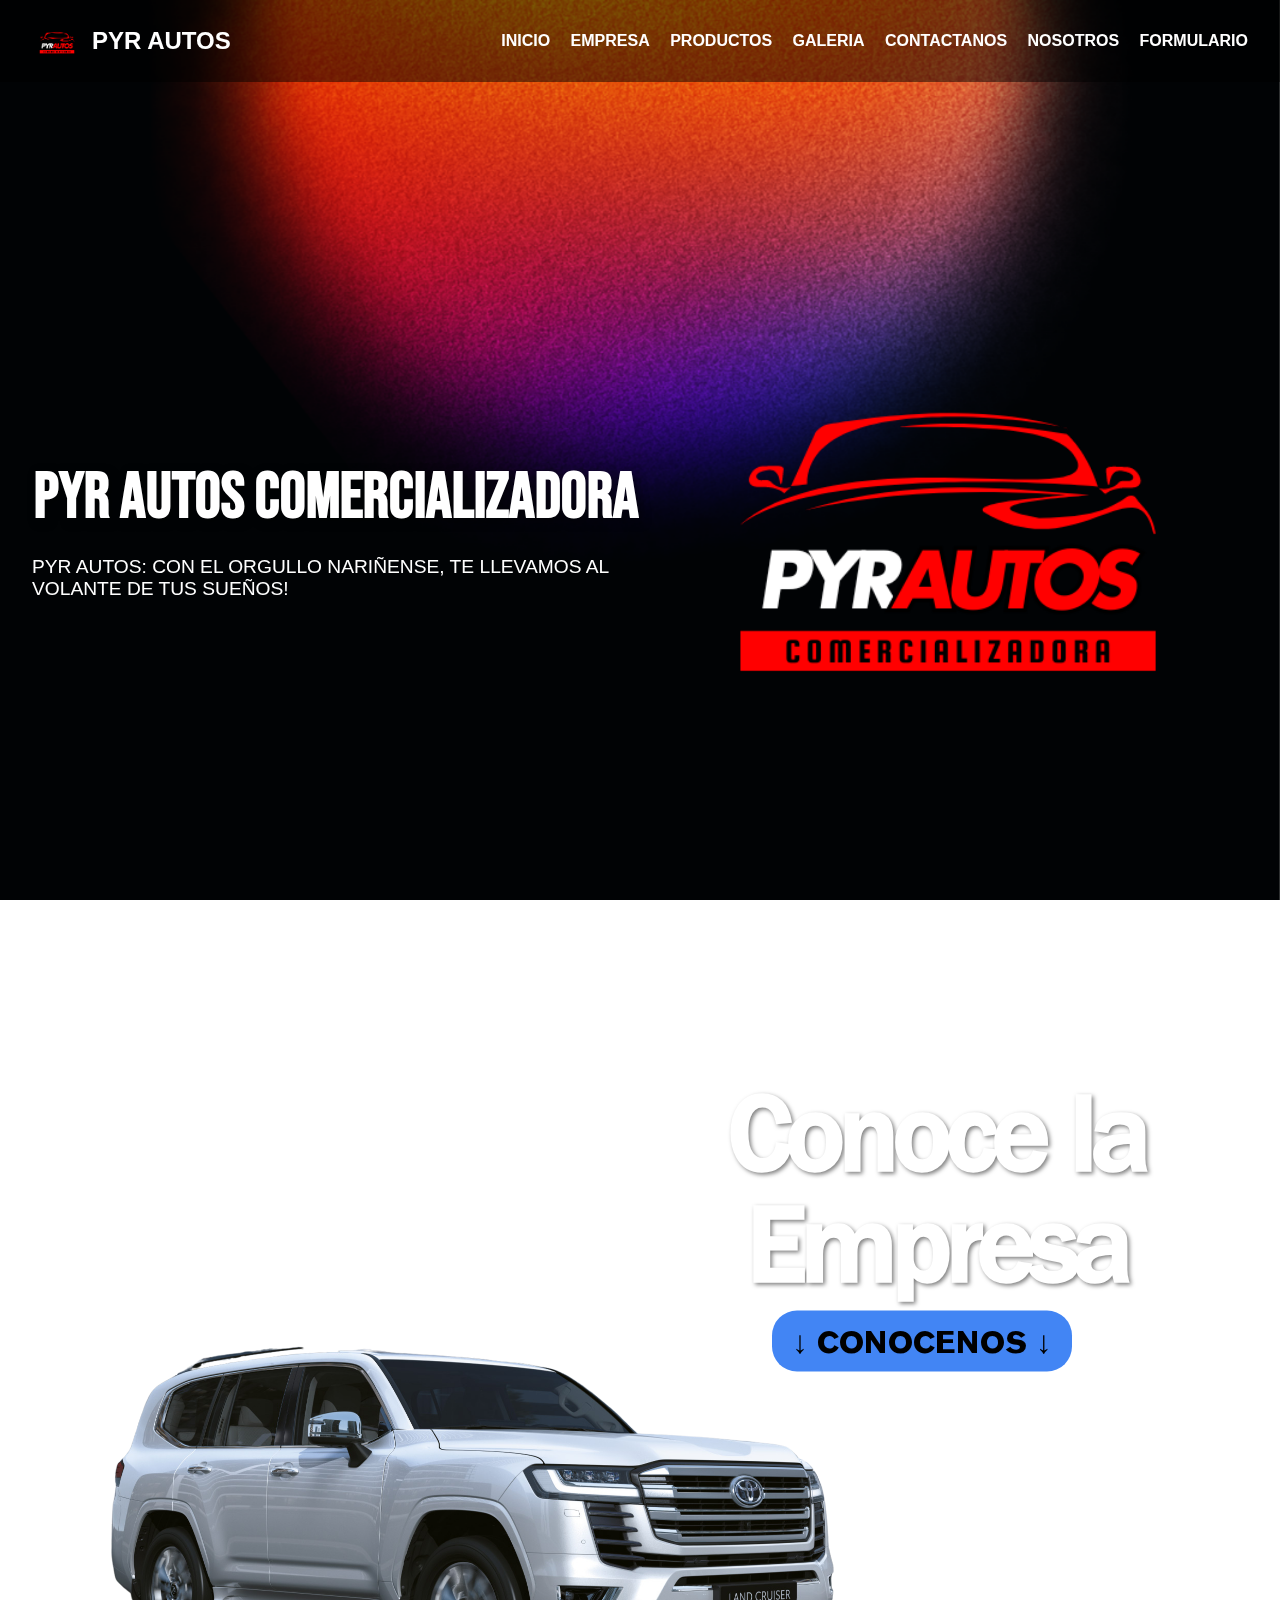
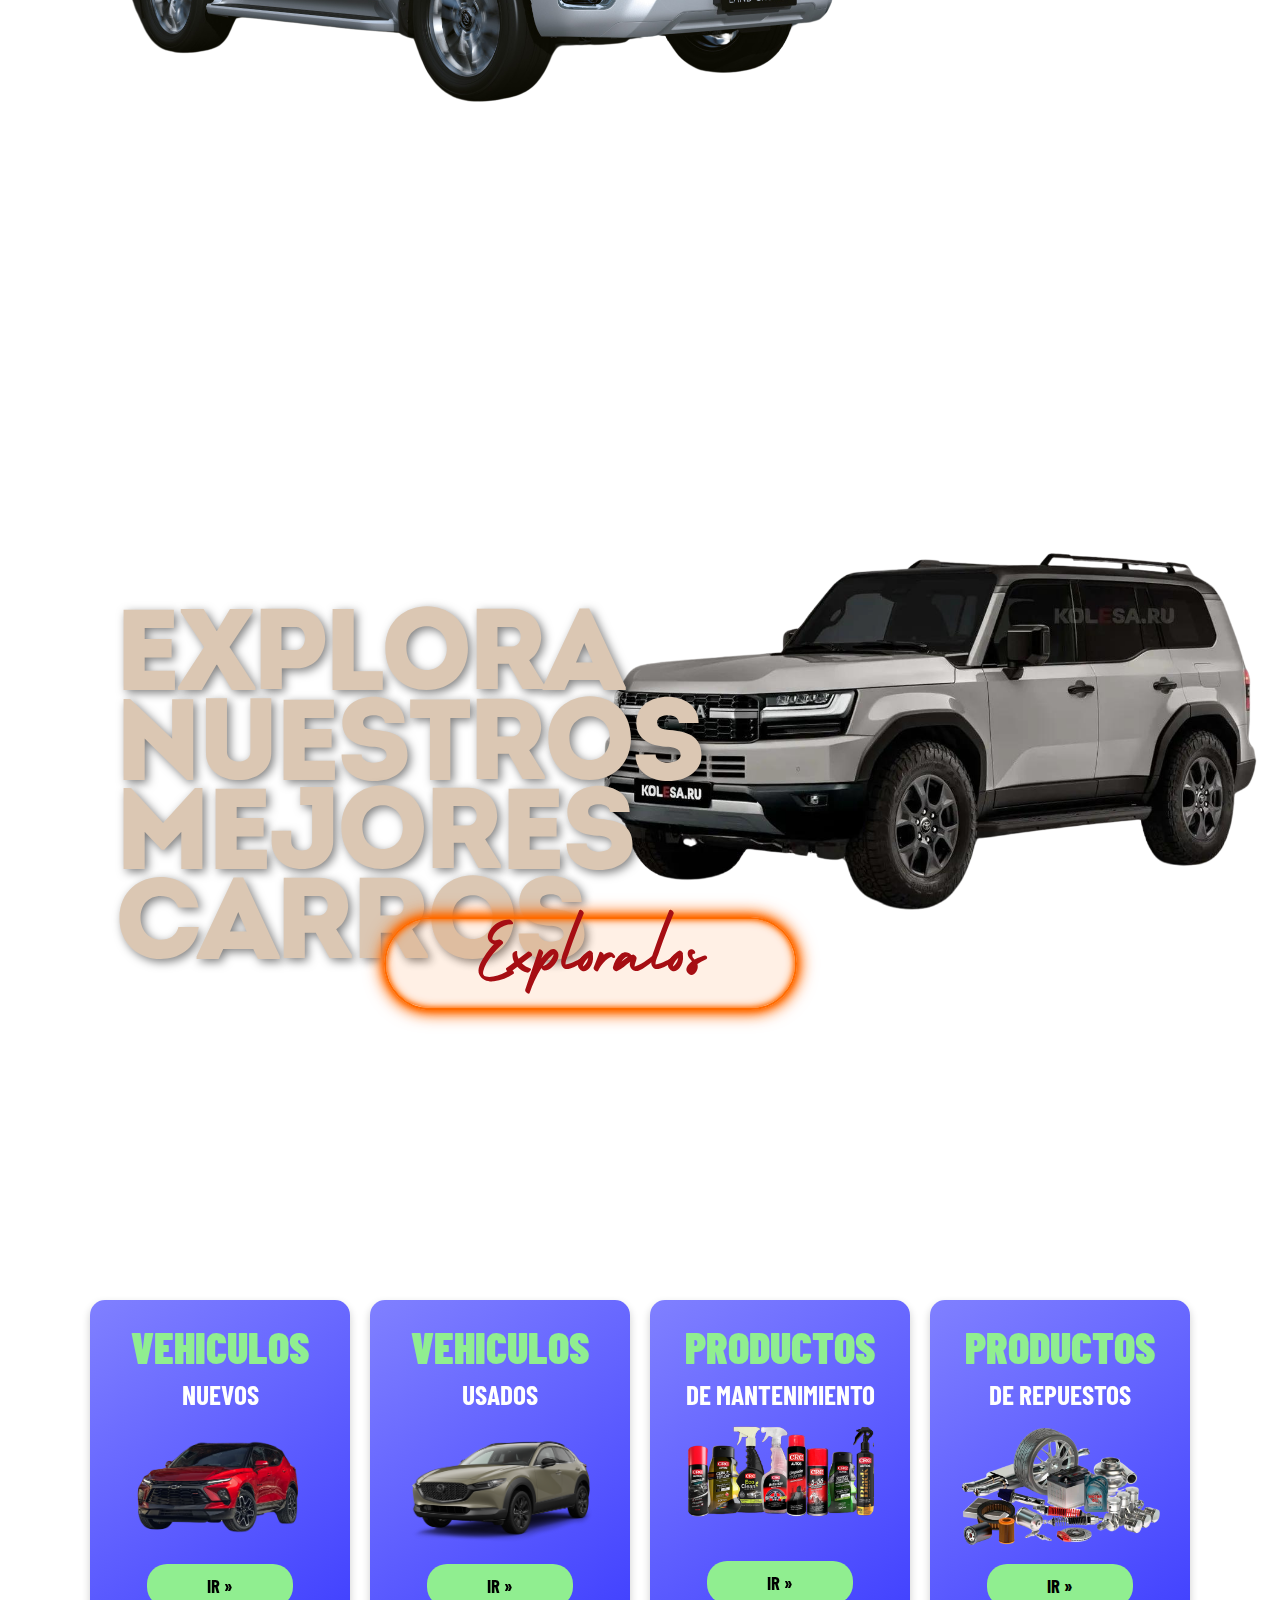
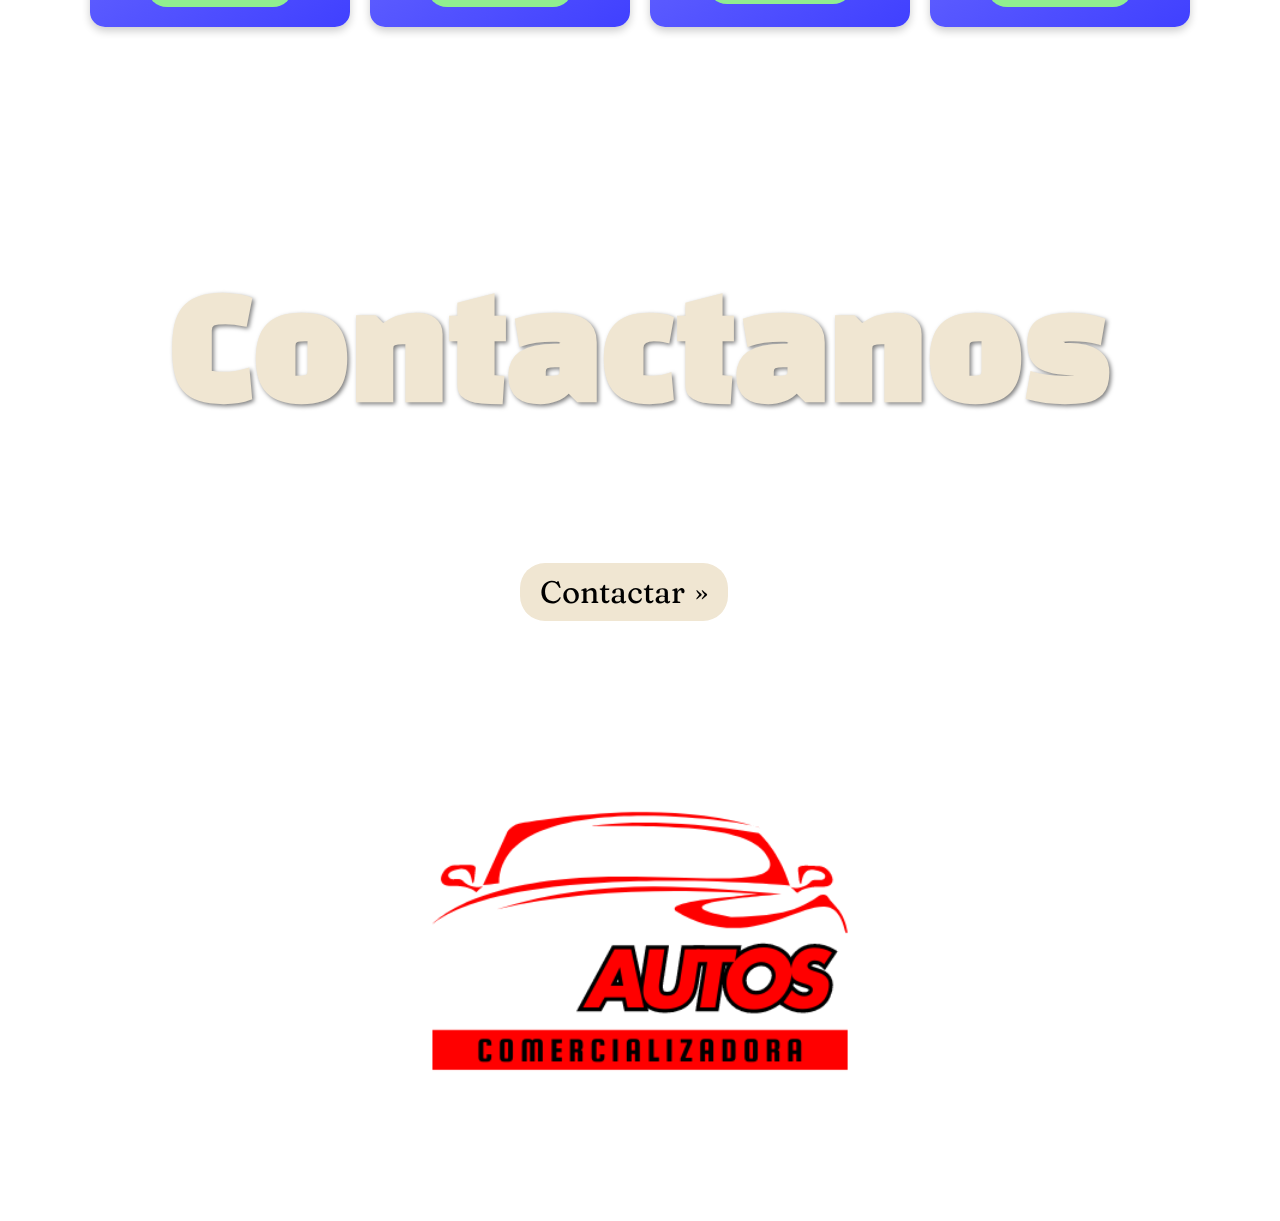
<file: index.html>
<!DOCTYPE html>
    <html lang="es">
    <head>
        <meta charset="UTF-8">
        <meta name="viewport" content="width=device-width, initial-scale=1.0">
        <title>PYR AUTOS</title>
        <link rel="preconnect" href="https://fonts.googleapis.com">
    <link rel="preconnect" href="https://fonts.gstatic.com" crossorigin>
    <link href="https://fonts.googleapis.com/css2?family=Bebas+Neue&display=swap" rel="stylesheet">
    <link rel="stylesheet" href="index.css">
        
    </head>
    <body>
        <div class="background"></div>
        <header>
            <div class="logo">
                <img src="img/7.png" alt="PYR AUTOS">
                <span>PYR AUTOS</span>
            </div>
            <nav>
                <a href="index.html">INICIO</a>
                <a href="info.html">EMPRESA</a>
                <a href="productos.html">PRODUCTOS</a>
                <a href="galeria.html">GALERIA</a>
                <a href="contactar.html">CONTACTANOS</a>
                <a href="mision.html">NOSOTROS</a>
                <a href="formulario.html">FORMULARIO</a>
            </nav>
        </header>
        <main>
            <div class="content">
                <h1>PYR AUTOS COMERCIALIZADORA</h1>
                <p class="slogan">PYR AUTOS: CON EL ORGULLO NARIÑENSE, TE LLEVAMOS AL VOLANTE DE TUS SUEÑOS!</p>
            </div>
            <div class="logo-large">
                <img src="img/7.png" alt="PYR AUTOS Logo">
            </div>
        </main>

        <div class="container"></div>
            <div class="content-1">
                <h1 class="h1-1">Conoce la<br>Empresa</h1>
                <a href="mision.html" class="btn">↓ CONOCENOS ↓</a>
            </div>
            <img src="img/f74a8563-c4d3-41af-a197-19beacf08377.png" alt="Toyota Land Cruiser" class="car-image">
        </div>

        <div class="container-2"></div>
            <div class="text-content">
                <h1 class="h1-2">Explora<br>Nuestros<br>Mejores<br>Carros</h1>
            </div>
            <img src="img/toyota2.png" alt="SUV" class="car-image-1">
            <a href="galeria.html" class="explore-button">Exploralos</a>
        </div>

        <div class="container-3">
            <div class="card">
                <h2>VEHICULOS</h2>
                <h3>NUEVOS</h3>
                <img src="img/blazer2.png   " alt="Vehículo Nuevo" class="img-card-1">
                <button>IR &#187;</button>
            </div>
            <div class="card">
                <h2>VEHICULOS</h2>
                <h3>USADOS</h3>
                <img src="img/2025-mazda-cx-30-2.5-carbon-turbo" alt="Vehículo Usado" class="img-card-1">
                <button>IR &#187;</button>
            </div>
            <div class="card">
                <h2>PRODUCTOS</h2>
                <h3>DE MANTENIMIENTO</h3>
                <img src="img/mantenimiento1.png" alt="Productos de Mantenimiento" class="img-card-2">
                <button>IR &#187;</button>
            </div>
            <div class="card">
                <h2>PRODUCTOS</h2>
                <h3>DE REPUESTOS</h3>
                <img src="img/respuestos.png" alt="Productos de Repuestos" class="img-card-1">
                <button>IR &#187;</button>
            </div>
        </div>

        <div class="container-4"></div>
            <h1 class="h1-4">Contactanos</h1>
            <h2 class="h2-4">DIRECTAMENTE</h2>
            <a href="contactar.html" class="contact-button">
                Contactar
                <span class="arrow">&#187;</span>
            </a>
        </div>
        
        <div class="logo-container"></div>
            <img src="img/7.png" alt="" class="car-silhouette">
            
            <div class="social-icons">
                <svg viewBox="0 0 24 24" xmlns="http://www.w3.org/2000/svg"><path d="M12 0C8.74 0 8.333.015 7.053.072 5.775.132 4.905.333 4.14.63c-.789.306-1.459.717-2.126 1.384S.935 3.35.63 4.14C.333 4.905.131 5.775.072 7.053.012 8.333 0 8.74 0 12s.015 3.667.072 4.947c.06 1.277.261 2.148.558 2.913.306.788.717 1.459 1.384 2.126.667.666 1.336 1.079 2.126 1.384.766.296 1.636.499 2.913.558C8.333 23.988 8.74 24 12 24s3.667-.015 4.947-.072c1.277-.06 2.148-.262 2.913-.558.788-.306 1.459-.718 2.126-1.384.666-.667 1.079-1.335 1.384-2.126.296-.765.499-1.636.558-2.913.06-1.28.072-1.687.072-4.947s-.015-3.667-.072-4.947c-.06-1.277-.262-2.149-.558-2.913-.306-.789-.718-1.459-1.384-2.126C21.319 1.347 20.651.935 19.86.63c-.765-.297-1.636-.499-2.913-.558C15.667.012 15.26 0 12 0zm0 2.16c3.203 0 3.585.016 4.85.071 1.17.055 1.805.249 2.227.415.562.217.96.477 1.382.896.419.42.679.819.896 1.381.164.422.36 1.057.413 2.227.057 1.266.07 1.646.07 4.85s-.015 3.585-.074 4.85c-.061 1.17-.256 1.805-.421 2.227-.224.562-.479.96-.899 1.382-.419.419-.824.679-1.38.896-.42.164-1.065.36-2.235.413-1.274.057-1.649.07-4.859.07-3.211 0-3.586-.015-4.859-.074-1.171-.061-1.816-.256-2.236-.421-.569-.224-.96-.479-1.379-.899-.421-.419-.69-.824-.9-1.38-.165-.42-.359-1.065-.42-2.235-.045-1.26-.061-1.649-.061-4.844 0-3.196.016-3.586.061-4.861.061-1.17.255-1.814.42-2.234.21-.57.479-.96.9-1.381.419-.419.81-.689 1.379-.898.42-.166 1.051-.361 2.221-.421 1.275-.045 1.65-.06 4.859-.06l.045.03zm0 3.678c-3.405 0-6.162 2.76-6.162 6.162 0 3.405 2.76 6.162 6.162 6.162 3.405 0 6.162-2.76 6.162-6.162 0-3.405-2.76-6.162-6.162-6.162zM12 16c-2.21 0-4-1.79-4-4s1.79-4 4-4 4 1.79 4 4-1.79 4-4 4zm7.846-10.405c0 .795-.646 1.44-1.44 1.44-.795 0-1.44-.646-1.44-1.44 0-.794.646-1.439 1.44-1.439.793-.001 1.44.645 1.44 1.439z"/></svg>
                <svg viewBox="0 0 24 24" xmlns="http://www.w3.org/2000/svg"><path d="M24 12.073c0-6.627-5.373-12-12-12s-12 5.373-12 12c0 5.99 4.388 10.954 10.125 11.854v-8.385H7.078v-3.47h3.047V9.43c0-3.007 1.792-4.669 4.533-4.669 1.312 0 2.686.235 2.686.235v2.953H15.83c-1.491 0-1.956.925-1.956 1.874v2.25h3.328l-.532 3.47h-2.796v8.385C19.612 23.027 24 18.062 24 12.073z"/></svg>
                <svg viewBox="0 0 24 24" xmlns="http://www.w3.org/2000/svg"><path d="M12.525.02c1.31-.02 2.61-.01 3.91-.02.08 1.53.63 3.09 1.75 4.17 1.12 1.11 2.7 1.62 4.24 1.79v4.03c-1.44-.05-2.89-.35-4.2-.97-.57-.26-1.1-.59-1.62-.93-.01 2.92.01 5.84-.02 8.75-.08 1.4-.54 2.79-1.35 3.94-1.31 1.92-3.58 3.17-5.91 3.21-1.43.08-2.86-.31-4.08-1.03-2.02-1.19-3.44-3.37-3.65-5.71-.02-.5-.03-1-.01-1.49.18-1.9 1.12-3.72 2.58-4.96 1.66-1.44 3.98-2.13 6.15-1.72.02 1.48-.04 2.96-.04 4.44-.99-.32-2.15-.23-3.02.37-.63.41-1.11 1.04-1.36 1.75-.21.51-.15 1.07-.14 1.61.24 1.64 1.82 3.02 3.5 2.87 1.12-.01 2.19-.66 2.77-1.61.19-.33.4-.67.41-1.06.1-1.79.06-3.57.07-5.36.01-4.03-.01-8.05.02-12.07z"/></svg>
                <svg viewBox="0 0 24 24" xmlns="http://www.w3.org/2000/svg"><path d="M18.901 1.153h3.68l-8.04 9.19L24 22.846h-7.406l-5.8-7.584-6.638 7.584H.474l8.6-9.83L0 1.154h7.594l5.243 6.932L18.901 1.153ZM17.61 20.644h2.039L6.486 3.24H4.298L17.61 20.644Z"/></svg>
            </div>
        </div>
        <script>
            document.querySelector('.menu-toggle').addEventListener('click', function() {
                document.querySelector('nav').style.display = document.querySelector('nav').style.display === 'block' ? 'none' : 'block';
            });
        </script>
    </body>
    </html>
</file>
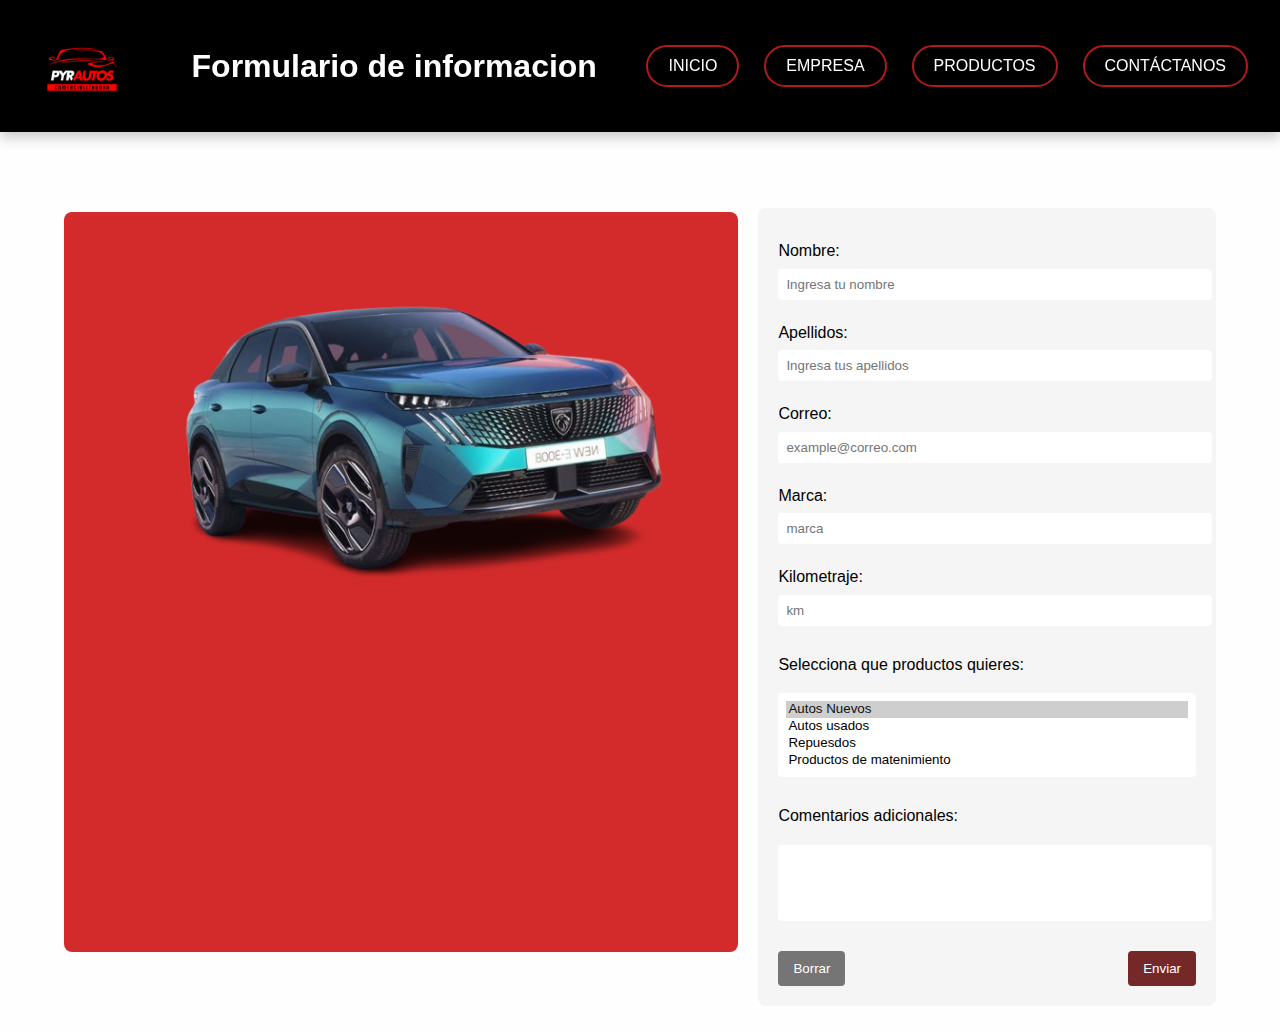
<file: formulario.html>
<!DOCTYPE html>
<html lang="en">
<head>
    <meta charset="UTF-8">
    <meta name="viewport" content="width=device-width, initial-scale=1.0">
    <title>Formulario de Venta de Autos</title>
    <link rel="stylesheet" href="formulario.css">
</head>
<body>
    <header>
        <img src="img2/8.png" alt="Logo" />
        <h1>Formulario de informacion</h1>
        <div class="navbar">
            <button class="nav-button">Inicio</button>
            <button class="nav-button">Empresa</button>
            <button class="nav-button ">Productos</button>
            <button class="nav-button">Contáctanos</button>
        </div>
    </header>
    <div class="container">
        <div class="imagen">
            <img src="img1/imagen2.png" alt="Auto azul">
        </div>
        <div class="formulario">
           
            <form id="solicitudForm">
                <label for="nombre">Nombre:</label>
            <input type="text" id="nombre" name="nombre" placeholder="Ingresa tu nombre">

            <label for="apellidos">Apellidos:</label>
            <input type="text" id="apellidos" name="apellidos" placeholder="Ingresa tus apellidos">

            <label for="correo">Correo:</label>
            <input type="email" id="correo" name="correo" placeholder="example@correo.com">
            <label for="correo">Marca:</label>
            <input type="email" id="correo" name="correo" placeholder="marca">
            
            <label for="correo">Kilometraje:</label>
            <input type="email" id="correo" name="correo" placeholder="km">



                <p>Selecciona que productos quieres:</p>
                <select name="idiomas" id="idiomas" multiple>
                    <option value="Español" selected>Autos Nuevos</option>
                    <option value="Inglés">Autos usados</option>
                    <option value="Francés">Repuesdos</option>
                    <option value="Alemán">Productos de matenimiento</option>
                </select>

                <p>Comentarios adicionales:</p>
                <textarea id="comentarios" name="comentarios" rows="4"></textarea>

                <div class="botones">
                    <button type="reset">Borrar</button>
                    <button type="submit">Enviar</button>
                </div>
            </form>
        </div>
    </div>
</body>
</html>
</file>
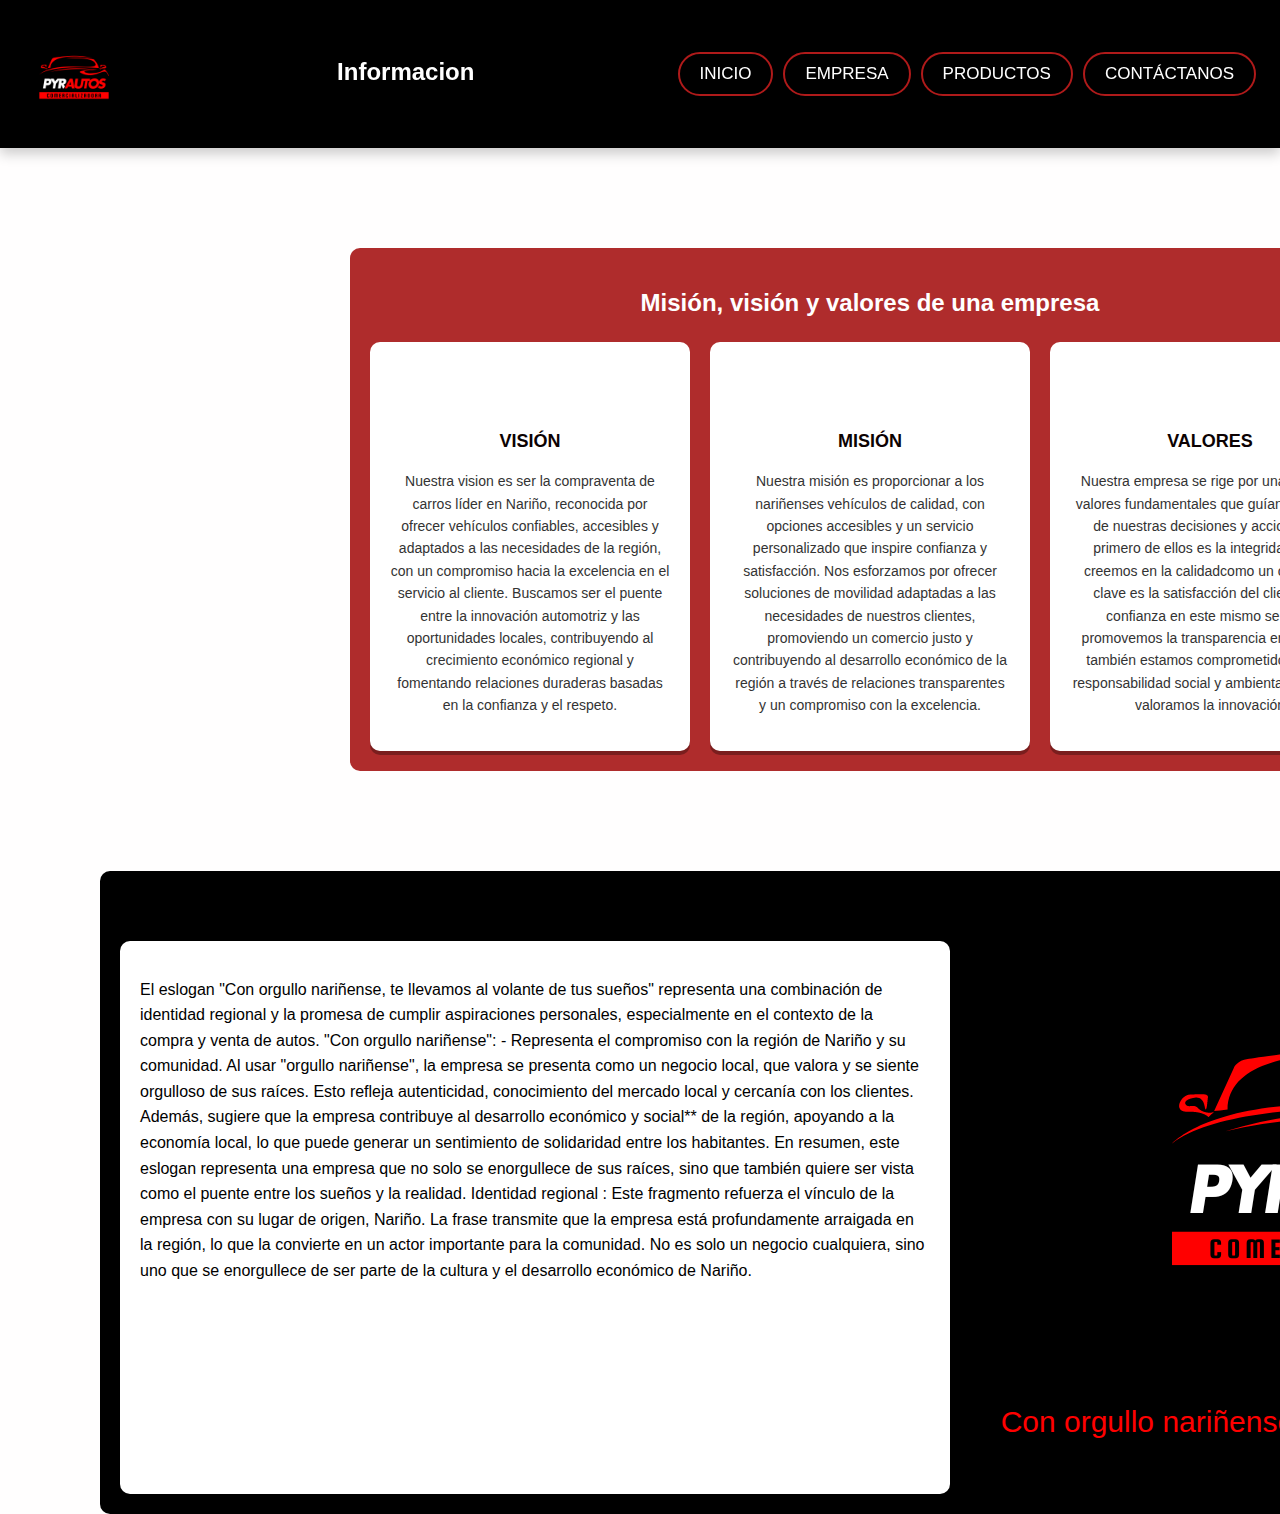
<file: mision.html>
<!DOCTYPE html>
<html lang="es">
<head>
    <meta charset="UTF-8">
    <meta name="viewport" content="width=device-width, initial-scale=1.0">
    <title>Misión, Visión y Valores</title>
    <link rel="stylesheet" href="mision.css">
</head>
<body>
    <header>
        <img src="img2/8.png" alt="Logo" />
        <h1>Informacion</h1>
        <div class="navbar">
            <button class="nav-button">Inicio</button>
            <button class="nav-button">Empresa</button>
            <button class="nav-button ">Productos</button>
            <button class="nav-button">Contáctanos</button>
        </div>
    </header>



    <div class="container">
        <h1>Misión, visión y valores de una empresa</h1>
        <div class="content">
            <div class="card">
                <div class="icon vision-icon"></div>
                <h2>VISIÓN</h2>
                <p>Nuestra vision es ser la compraventa de carros líder en Nariño, reconocida por ofrecer vehículos confiables, accesibles y adaptados a las necesidades de la región, con un compromiso hacia la excelencia en el servicio al cliente. Buscamos ser el puente entre la innovación automotriz y las oportunidades locales, contribuyendo al crecimiento económico regional y fomentando relaciones duraderas basadas en la confianza y el respeto.</p>
            </div>
            <div class="card">
                <div class="icon mission-icon"></div>
                <h2>MISIÓN</h2>
                <p>Nuestra misión es proporcionar a los nariñenses vehículos de calidad, con opciones accesibles y un servicio personalizado que inspire confianza y satisfacción. Nos esforzamos por ofrecer soluciones de movilidad adaptadas a las necesidades de nuestros clientes, promoviendo un comercio justo y contribuyendo al desarrollo económico de la región a través de relaciones transparentes y un compromiso con la excelencia.</p>
            </div>
            <div class="card">
                <div class="icon values-icon"></div>
                <h2>VALORES</h2>
                <p>Nuestra empresa se rige por una serie de valores fundamentales que guían cada una de nuestras decisiones y acciones. El primero de ellos es la integridad , que creemos en la calidadcomo un otro valor clave es la satisfacción del cliente. La confianza en este mismo sentido, promovemos la transparencia en precios, también estamos comprometidos con la responsabilidad social y ambiental, además, valoramos la innovación</p>
            </div>
        </div>
    </div>

    <div class="container2">
        <div class="vision-text">
            <p>El eslogan "Con orgullo nariñense, te llevamos al volante de tus sueños" representa una combinación de identidad regional y la promesa de cumplir aspiraciones personales, especialmente en el contexto de la compra y venta de autos. "Con orgullo nariñense": - Representa el compromiso con la región de Nariño y su comunidad. Al usar "orgullo nariñense", la empresa se presenta como un negocio local, que valora y se siente orgulloso de sus raíces. Esto refleja autenticidad, conocimiento del mercado local y cercanía con los clientes. Además, sugiere que la empresa contribuye al desarrollo económico y social** de la región, apoyando a la economía local, lo que puede generar un sentimiento de solidaridad entre los habitantes. En resumen, este eslogan representa una empresa que no solo se enorgullece de sus raíces, sino que también quiere ser vista como el puente entre los sueños y la realidad.
                Identidad regional : Este fragmento refuerza el vínculo de la empresa con su lugar de origen, Nariño. La frase transmite que la empresa está profundamente arraigada en la región, lo que la convierte en un actor importante para la comunidad. No es solo un negocio cualquiera, sino uno que se enorgullece de ser parte de la cultura y el desarrollo económico de Nariño.
            </p>
        </div>
        <div class="logo-section">
            <div class="logo-text">
                <img src="img1/img1.png" alt="">
            </div>
            <div class="textologo">Con orgullo nariñense, te llevamos al volante de tus sueños</div>
            
        </div>
    </div>
</body>
</html>
</file>
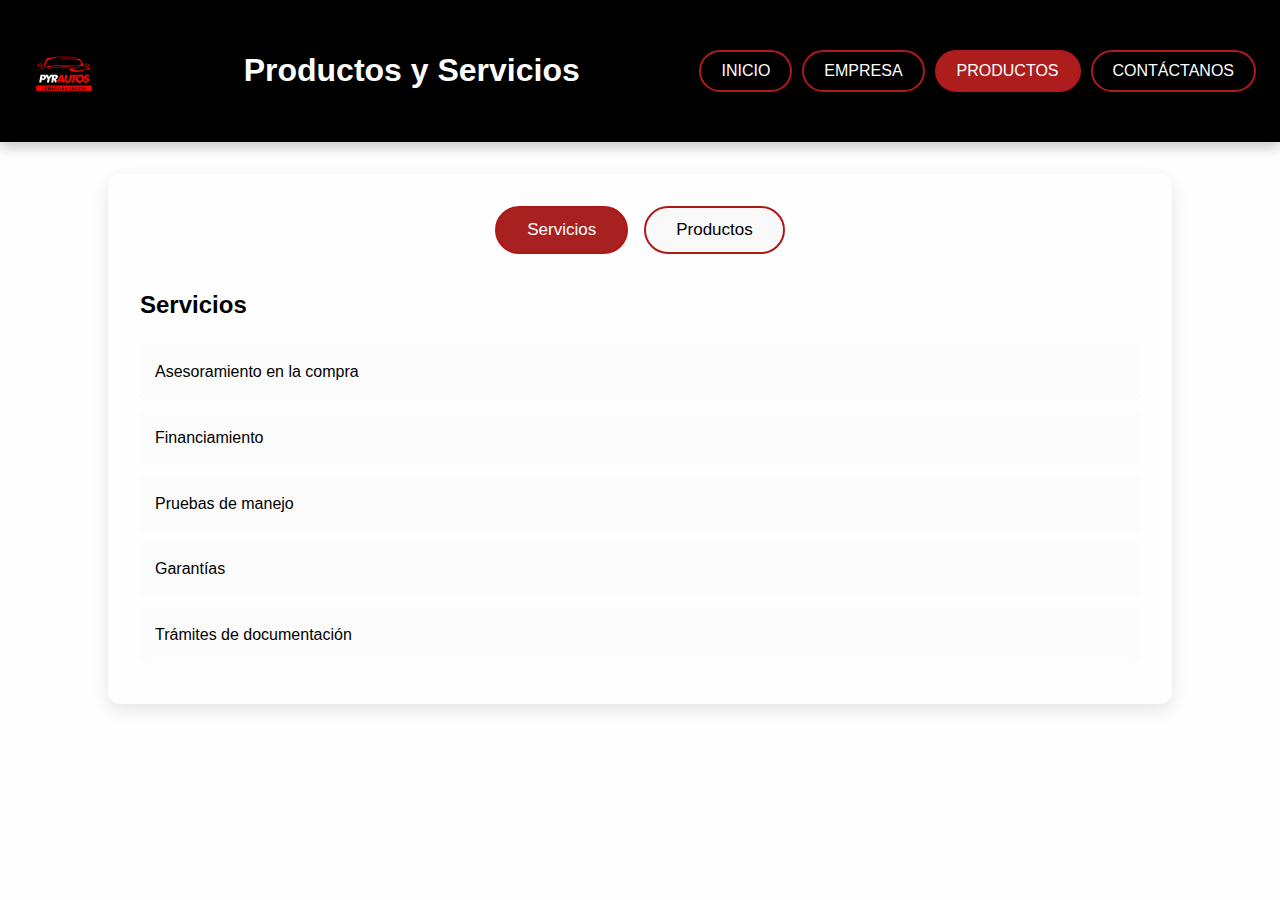
<file: productos.html>
<!DOCTYPE html>
<html lang="es">
<head>
    <meta charset="UTF-8">
    <meta name="viewport" content="width=device-width, initial-scale=1.0">
    <title>Servicios y Productos</title>
    <link rel="stylesheet" href="productos.css">
<body>
    <header>
        <img src="img2/8.png" alt="Logo" />
        <h1>Productos y Servicios</h1>
        <div class="navbar">
            <button class="nav-button">Inicio</button>
            <button class="nav-button">Empresa</button>
            <button class="nav-button active">Productos</button>
            <button class="nav-button">Contáctanos</button>
        </div>
    </header>

    <main>
        <div class="tab">
            <button class="tablinks active" onclick="openTab(event, 'servicios')">Servicios</button>
            <button class="tablinks" onclick="openTab(event, 'productos')">Productos</button>
        </div>

        <div id="servicios" class="tabcontent" style="display: block;">
            <h2>Servicios</h2>
            <div class="accordion">
                <div class="accordion-header">Asesoramiento en la compra</div>
                <div class="accordion-content">Evaluación de Necesidades: Se realiza una identificación de las necesidades específicas del cliente para ofrecer soluciones personalizadas. <br>

                    Investigación de Mercado: Se lleva a cabo un análisis de las opciones disponibles en el mercado, comparando características, precios y calidad. <br>
                    
                    Recomendaciones de Productos: Se sugieren los mejores productos o servicios que se ajusten a las necesidades y presupuesto del cliente. <br>
                    
                    Asesoría Financiera: Se ofrece orientación sobre las mejores opciones de financiamiento, descuentos o promociones disponibles. <br>
                    
                    Negociación: Se brinda ayuda en la negociación de precios y condiciones con proveedores o vendedores. <br>
                    
                    Seguimiento Post-compra: Se proporciona asistencia después de la compra para resolver cualquier duda o problema que pueda surgir.</div>
            </div>
            <div class="accordion">
                <div class="accordion-header">Financiamiento</div>
                <div class="accordion-content">Asesoría Personalizada: Orientación sobre las mejores opciones de financiamiento según el perfil financiero del cliente, incluyendo tasas de interés, plazos y condiciones. <br>
                    Gestión de Documentación: Asistencia en la recopilación y presentación de la documentación necesaria para la aprobación del financiamiento.
                </div>
            </div>
            <div class="accordion">
                <div class="accordion-header">Pruebas de manejo</div>
                <div class="accordion-content">Asesoría Personalizada: Un asesor especializado acompaña al cliente para entender sus necesidades y ofrecer recomendaciones sobre los vehículos más adecuados. <br>
                    Prueba de Manejo: Realización de una prueba de manejo en diferentes condiciones de tráfico y terreno para evaluar el rendimiento, la comodidad y las características del vehículo. <br>

                    Evaluación de Características: Durante la prueba, se explican las características y tecnologías del vehículo, como sistemas de seguridad, conectividad y eficiencia de combustible.

                </div>
            </div>
            <div class="accordion">
                <div class="accordion-header">Garantías</div>
                <div class="accordion-content">Proceso de Reclamo: Orientación sobre cómo presentar un reclamo en caso de defectos o fallos, incluyendo la documentación necesaria y los plazos establecidos.

                </div>
            </div>
    
            <div class="accordion">
                <div class="accordion-header">Trámites de documentación</div>
                <div class="accordion-content">Asesoría Personalizada: Orientación sobre los documentos requeridos para trámites específicos, como licencias, permisos, registros o certificaciones. <br>

                    Gestión de Documentos: Ayuda en la recopilación y organización de la documentación necesaria, asegurando que se cumplan todos los requisitos legales. <br>
                    Resolución de Inconvenientes: Apoyo en la resolución de problemas que puedan surgir durante el proceso de obtención de documentos, como requerimientos adicionales o correcciones.


                </div>
            </div>
        </div>

        <div id="productos" class="tabcontent" style="display: none;">
            <h2>Productos</h2>
            <button class="product-button">Vehículos nuevos</button>
            <button class="product-button">Vehículos usados</button>
            <button class="product-button">Productos de mantenimiento</button>
            <button class="product-button">Repuestos</button>
        </div>
    </main>

    <script>
        function openTab(evt, tabName) {
            var i, tabcontent, tablinks;
            tabcontent = document.getElementsByClassName("tabcontent");
            for (i = 0; i < tabcontent.length; i++) {
                tabcontent[i].style.display = "none";
            }
            tablinks = document.getElementsByClassName("tablinks");
            for (i = 0; i < tablinks.length; i++) {
                tablinks[i].className = tablinks[i].className.replace(" active", "");
            }
            document.getElementById(tabName).style.display = "block";
            evt.currentTarget.className += " active";
        }

        document.querySelectorAll('.accordion-header').forEach(header => {
            header.addEventListener('click', function() {
                const accordion = this.parentElement;
                accordion.classList.toggle('active');
            });
        });
    </script>
</body>
</html>
</file>
<file: index.css>
@font-face {
    font-family: 'Knewave';
    src: url('font/Knewave-Regular.ttf') format('truetype');
}
@font-face {
    font-family: 'itc';
    src: url('font/ITC\ Franklin\ Gothic\ LT\ Medium.otf') format('truetype');
}
@font-face {
    font-family: 'akz';
    src: url('font/AkzidenzGroteskPro-Bold.ttf') format('truetype');
}
@font-face {
    font-family: 'intro';
    src: url('font/Intro\ Black\ Alt.otf') format('truetype');
}
@font-face {
    font-family: 'holiday';
    src: url('font/HolidayFree.otf') format('truetype');
}
@font-face {
    font-family: 'barlow';
    src: url('font/BarlowCondensed-Black.ttf') format('truetype');
}
@font-face {
    font-family: 'barlow1';
    src: url('font/BarlowCondensed-Bold.ttf') format('truetype');
}
@font-face {
    font-family: 'black1';
    src: url('font/BlackHanSans-Regular.ttf') format('truetype');
}
@font-face {
    font-family: 'fraunces';
    src: url('font/Fraunces_9pt_Soft-Regular.ttf') format('truetype');
}

body, html {
    margin: 0;
    padding: 0;
    font-family: Arial, sans-serif;
    height: 100%;
    color: white;
}

.background {
    position: fixed;
    top: 0;
    left: 0;
    width: 100%;
    height: 100%;
    background-image: url('img/Captura de pantalla 2024-09-24 080744.png');
    background-size: cover;
    background-position: center;
    z-index: -1;
}

header {
    display: flex;
    justify-content: space-between;
    align-items: center;
    padding: 1rem 2rem;
    background-color: rgba(0, 0, 0, 0.5);
}

.logo {
    display: flex;
    align-items: center;
}

.logo img {
    width: 50px;
    height: auto;
    margin-right: 10px;
}

.logo span {
    font-size: 1.5rem;
    font-weight: bold;
}

nav a {
    color: white;
    text-decoration: none;
    margin-left: 1rem;
    font-weight: bold;
}

main {
    display: flex;
    justify-content: space-between;
    align-items: center;
    padding: 2rem;
    height: calc(100% - 80px);
}

.content {
    max-width: 50%;
}

h1 {
    font-family: "Bebas Neue", sans-serif;
    font-size: 4rem;
    margin-bottom: 1rem;
    text-shadow: 3px 3px 10px rgba(0, 0, 0, 0.5);
    text-align: center;
}

.slogan {
    font-size: 1.2rem;
    margin-bottom: 2rem;
}

.logo-large {
    text-align: right;
}

.logo-large img {
    width: 600px;
    height: auto;
}
/*---------------------------------------------------*/
.container {
    position: relative;
    width: 100%;
    height: 100%;
    background-color: transparent;
    overflow: hidden;
}
.content-1 {
    position: absolute;
    top: 150%;
    left: 50%;
    transform: translate(-50%, -50%);
    text-align: right;
    color: white;
    width: 80%;
}
.h1-1 {
    font-size: 111px;
    margin: 0;
    margin-left: 58%;
    margin-top: -250px;
    text-shadow: 2px 2px 4px rgba(0,0,0,0.5);
    font-family: itc;        
    text-align: center;
    letter-spacing: -6px;
    line-height: 1;
    font-weight: bolder;
}
.btn {
    display: inline-block;
    background-color: #4285f4;
    color: black;
    padding: 10px 20px;
    border-radius: 25px;
    text-decoration: none;
    font-size: 31.8px;
    margin-top: 10px;
    margin-right: 80px;
    font-family: akz;
    font-weight: bolder;
}
.car-image {
    position: absolute;
    left: 2%;
    bottom: -91%;
    width: 989px;
    height: 400px;
    z-index: -1;
}

/*------------------------------------------------------*/        
.container-2 {
    position: relative;
    width: 100%;
    height: 100%;
    display: flex;
    align-items: center;
    justify-content: space-between;
    padding: 0 0;
}
.text-content {
    width: 60%;
}
.h1-2 {
    font-size: 115px;
    margin: 0;
    margin-left: 15%;
    margin-top: -550px;
    text-transform: uppercase;
    font-family: intro;
    color: #dbc7b3;
    letter-spacing: -4px;
    line-height: 0.78;
    font-weight: bolder;
    text-align:left;
}
.car-image-1 {
    position: absolute;
    width: 726px;
    height: 435px;
    left: 44%;
    bottom: -183%;
    z-index: -1;
}
.explore-button {
    position: absolute;
    bottom: -190%;
    left: 30%;
    padding: 0px 90px;
    font-size: 50px;
    color: #a60e13;
    text-decoration: none;
    border: 2px solid #FF6B00;
    border-radius: 90px;
    transition: all 0.3s ease;
    font-family: holiday;
    box-shadow: 
        0 0 5px #FF6B00,
        0 0 10px #FF6B00,
        0 0 15px #FF6B00,
        0 0 20px #FF6B00,
        inset 0 0 5px #FF6B00,
        inset 0 0 10px #FF6B00;
    background-color: rgba(255, 107, 0, 0.1);
}
.explore-button:hover {
    color: #000;
    background-color: #FF6B00;
    box-shadow: 
        0 0 10px #FF6B00,
        0 0 20px #FF6B00,
        0 0 30px #FF6B00,
        0 0 40px #FF6B00,
        inset 0 0 10px #000,
        inset 0 0 20px #000;
    text-shadow: none;
}

/*-------------------------------------------------------*/
.container-3 {
    display: flex;
    justify-content: center;
    gap: 20px;
    padding: 20px;
    flex-wrap: wrap;
    position: absolute;
    top: 320%;
    left: 50%;
    transform: translateX(-50%);
    width: 100%;
}
.card {
    background: linear-gradient(145deg, #8080FF, #4040FF);
    border-radius: 15px;
    padding: 20px;
    width: 220px;
    text-align: center;
    box-shadow: 0 4px 8px rgba(0,0,0,0.2);
    transition: transform 0.3s ease;
}
.card:hover {
    transform: translateY(-5px);
}
.card h2 {
    color: #90EE90;
    margin: 0;
    font-size: 44.1px;
    font-family: barlow;
}
.card h3 {
    color: #ffffff;
    margin: 5px 0 15px;
    font-size: 27.4px;
    font-weight: normal;
    font-family: barlow1;
}
.card .img-card-1 {
    width: 100%;
    height: 120px;
    object-fit: cover;
    border-radius: 10px;
    margin-bottom: 15px;
}

.card .img-card-2 {
    width: 85%;
    height: auto;
    object-fit: cover;
    border-radius: 10px;
    margin-bottom: 40px;
    text-align: center;
}

.card button {
    background-color: #90EE90;
    color: #000000;
    border: none;
    padding: 10px 60px;
    border-radius: 20px;
    cursor: pointer;
    font-weight: bold;
    transition: background-color 0.3s ease;
    font-family: barlow1;
    font-size: 18.6px;
}
.card button:hover {
    background-color: #7CFC00;
}
/*--------------------------------------------------------*/
.container-4 {
    max-width: 600px;
    padding: 450px;
}
.h1-4 {
    font-size: 137px;
    margin: 0;
    color: #f0e6d2;
    text-shadow: 2px 2px 4px rgba(0,0,0,0.5);
    font-family: black1;
    text-align: center;
}
.h2-4 {
    font-size: 70.8px;
    margin: 0 0 30px 0;
    font-weight: normal;
    font-family: fraunces;
    text-align: center;
}
.contact-button {
    display: inline-flex;
    align-items: center;
    background-color: #f0e6d2;
    color: #000;
    padding: 10px 20px;
    border-radius: 25px;
    text-decoration: none;
    font-size: 31px;
    transition: all 0.3s ease;
    font-family: fraunces;
    text-align: center;
    margin-left: 520px;
}
.contact-button:hover {
    background-color: #ffffff;
    transform: scale(1.05);
}
.arrow {
    margin-left: 10px;
    font-size: 1.5rem;
}
/*-----------------------------------------------------------------*/
.logo-container {
    text-align: center;
    color: white;
}
.car-silhouette {
    max-width: 600px;
    height: 600px;
    display: block;
    margin: 0 auto;
}

.social-icons {
    display: flex;
    justify-content: center;
    gap: 15px;
    margin-top: -120px;
}
.social-icons svg {
    width: 45px;
    height: 45px;
    fill: white;
}
/*-------------------------------------------------------------*/
@media (max-width: 1024px) {
h1 {
font-size: 3rem;
}
.h1-1, .h1-2 {
font-size: 80px;
margin-left: 30%;
}
.car-image, .car-image-1 {
width: 500px;
height: auto;
}
.btn, .explore-button {
font-size: 25px;
padding: 8px 40px;
}
.container-3 .card {
width: 45%;
margin-bottom: 20px;
}
.container-3 {
flex-wrap: wrap;
}
}

/* Media query para pantallas de 768px o menos (móviles) */
@media (max-width: 768px) {
header {
flex-direction: column;
padding: 1rem;
}
.logo img {
width: 40px;
}
.logo span {
font-size: 1.2rem;
}
nav a {
font-size: 0.9rem;
margin-left: 0.5rem;
}
main {
flex-direction: column;
text-align: center;
}

.content {
max-width: 90%;
}
.content-1{
top: 150%;
left: 50%;

}
.h1-1{
margin-top: 5px ;
margin-left: -5px;
font-size: 66px;
}
.btn{
margin-top: 10px;
margin-right: 40px;
}
.car-image{
left: 15%;
    bottom: -120%;
    width: 989px;
    height: 400px;
}
.logo-large img {
width: 200px;
bottom: 150px;

}
.container-2 {
    position: relative;
    width: 100%;
    height: 100%;
    display: flex;
    align-items: center;
    justify-content: space-between;
    padding: 0 0;
}
.text-content {
    width: 60%;
}
.h1-2 {
    font-size: 65px;
    margin: 0;
    margin-left: 15%;
    margin-top: -510px;
    text-transform: uppercase;
    font-family: intro;
    color: #dbc7b3;
    letter-spacing: -4px;
    line-height: 0.78;
    font-weight: bolder;
    text-align:left;
}
.car-image-1 {
    position: absolute;
    width: 726px;
    height: 435px;
    left: 14%;
    bottom: -183%;
    z-index: -1;
}
.explore-button {
    position: absolute;
    bottom: -190%;
    left: 30%;
    padding: 0px 90px;
    font-size: 50px;
    color: #a60e13;
    text-decoration: none;
    border: 2px solid #FF6B00;
    border-radius: 90px;
    transition: all 0.3s ease;
    font-family: holiday;
    box-shadow: 
        0 0 5px #FF6B00,
        0 0 10px #FF6B00,
        0 0 15px #FF6B00,
        0 0 20px #FF6B00,
        inset 0 0 5px #FF6B00,
        inset 0 0 10px #FF6B00;
    background-color: rgba(255, 107, 0, 0.1);
}
.explore-button:hover {
    color: #000;
    background-color: #FF6B00;
    box-shadow: 
        0 0 10px #FF6B00,
        0 0 20px #FF6B00,
        0 0 30px #FF6B00,
        0 0 40px #FF6B00,
        inset 0 0 10px #000,
        inset 0 0 20px #000;
    text-shadow: none;
}
/*-------------------------------------------------------------------------------*/            
.container-3 {
    display: flex;
    justify-content: center;
    gap: 20px;
    padding: 20px;
    flex-wrap: wrap;
    position: absolute;
    top: 300%;
    left: 50%;
    transform: translateX(-50%);
    width: 50%;
    height: 50%;
}
.card {
    background: linear-gradient(145deg, #8080FF, #4040FF);
    border-radius: 15px;
    padding: 20px;
    width: 220px;
    text-align: center;
    box-shadow: 0 4px 8px rgba(0,0,0,0.2);
    transition: transform 0.3s ease;
}
.card:hover {
    transform: translateY(-5px);
}
.card h2 {
    color: #90EE90;
    margin: 0;
    font-size: 44.1px;
    font-family: barlow;
}
.card h3 {
    color: #ffffff;
    margin: 5px 0 15px;
    font-size: 27.4px;
    font-weight: normal;
    font-family: barlow1;
}
.card .img-card-1 {
    width: 100%;
    height: 120px;
    object-fit: cover;
    border-radius: 10px;
    margin-bottom: 15px;
}

.card .img-card-2 {
    width: 85%;
    height: auto;
    object-fit: cover;
    border-radius: 10px;
    margin-bottom: 40px;
    text-align: center;
}

.card button {
    background-color: #90EE90;
    color: #000000;
    border: none;
    padding: 10px 60px;
    border-radius: 20px;
    cursor: pointer;
    font-weight: bold;
    transition: background-color 0.3s ease;
    font-family: barlow1;
    font-size: 18.6px;
}
.card button:hover {
    background-color: #7CFC00;
}
    /*--------------------------------------------------------*/
    .container-4 {
    max-width: 200px;
    padding: 900px;
}
.h1-4 {
    font-size: 53px;
    margin: 0;
    color: #f0e6d2;
    text-shadow: 2px 2px 4px rgba(0,0,0,0.5);
    font-family: black1;
    text-align: center;
}
.h2-4 {
    font-size: 40.8px;
    margin: 0 0 30px 0;
    font-weight: normal;
    font-family: fraunces;
    text-align: center;
}
.contact-button {
    display: inline-flex;
    align-items: center;
    background-color: #f0e6d2;
    color: #000;
    padding: 10px 20px;
    border-radius: 25px;
    text-decoration: none;
    font-size: 21px;
    transition: all 0.3s ease;
    font-family: fraunces;
    text-align: center;
}
.contact-button:hover {
    background-color: #ffffff;
    transform: scale(1.05);
}
.arrow {
    margin-left: 10px;
    font-size: 1rem;
}
/*-----------------------------------------------------------------*/
.logo-container {
    text-align: center;
    color: white;
}
.car-silhouette {
    max-width: 300px;
    height: 300px;
    display: block;
    margin: 0 auto;
}

.social-icons {
    display: flex;
    justify-content: center;
    gap: 15px;
    margin-top: -60px;
}
.social-icons svg {
    width: 25px;
    height: 35px;
    fill: white;
}
/*-------------------------------------------------------------*/


.car-image, .car-image-1 {
width: 350px;
height: auto;
}
.btn, .explore-button {
font-size: 20px;
padding: 6px 30px;
}
.container-3 .card {
width: 90%;
margin-bottom: 20px;
}
.container-3 {
flex-wrap: wrap;
}


.contact-button {
font-size: 20px;
margin-left: 0;
padding: 8px 20px;
}
}
</file>
<file: formulario.css>
body {
   font-family: 'Poppins', Arial, sans-serif;
   line-height: 1.6;
   margin: 0;
   padding: 0;
   background-color: #fffefe;
   background-attachment: fixed;
}


header {
   display: flex;
   justify-content: space-between;
   align-items: center;
   background-color: #000000;
   color: #fff;
   padding: 1.5rem;
   box-shadow: 0 6px 12px rgba(0, 0, 0, 0.2);
   position: sticky;
   top: 0;
   z-index: 1000;
   transition: all 0.3s ease-in-out;
}

header img {
   max-width: 100px;
   margin-right: 20px;
   transition: transform 0.3s;
}

header img:hover {
   transform: rotate(10deg) scale(1.1);
}


.navbar {
   display: flex;
}

.nav-button {
   background-color: transparent;
   color: white;
   border: 2px solid #af1a1a;
   border-radius: 50px;
   padding: 10px 20px;
   margin-left: 10px;
   font-size: 17px;
   cursor: pointer;
   transition: all 0.4s;
   text-transform: uppercase;
}

.nav-button:hover {
   background-color: #b21f1f;
   color: #b11b1b;
   transform: translateY(-5px);
   box-shadow: 0 5px 15px rgba(0, 0, 0, 0.3);
}

.nav-button.active {
   background-color: #ad1d1d;
   color: #ffffff;
   box-shadow: none;
}

.container {
   display: flex;
   justify-content: center;
   align-items: center;
   height: 100vh;
   width: 90%;
   margin: auto;
}


.imagen {
   background-color: #d32b2b;
   padding: 20px;
   border-radius: 8px;
   margin-right: 20px;
   height: 700px;
   width: 700px;
   transition: transform 0.2s;
}

.imagen img {
   width: 100%;
   height: auto;
   padding: 20px;
   border-radius: 8px;
   justify-content: center;
   display: flex;
   align-items: center;
   transform: scaleX(-1);
}

.imagen:hover {
   transform: scale(1.1);
}

/* Formulario */
.formulario {
   margin-top: 200px;
   margin-bottom: 150px;
   background-color: #f5f5f5;
   color: black;
   padding: 20px;
   border-radius: 8px;
   width: 40%;
}

h1 {
   margin-bottom: 20px;
}

form {
   display: flex;
   flex-direction: column;
}

label {
   margin: 10px 0 5px 0;
}

input[type="text"], input[type="email"], textarea, select {
   width: 100%;
   padding: 8px;
   margin-bottom: 10px;
   border-radius: 4px;
   border: none;
}

textarea {
   resize: none;
}

/* Botones */
.botones {
   display: flex;
   justify-content: space-between;
   margin-top: 20px;
}

button {
   padding: 10px 15px;
   border: none;
   border-radius: 4px;
   cursor: pointer;
}

button[type="reset"] {
   background-color: #757575;
   color: white;
}

button[type="submit"] {
   background-color: #742828;
   color: white;
}


@media screen and (max-width: 768px) {
   header {
       flex-direction: column;
       text-align: center;
       display: flex;
   justify-content: space-between;
   align-items: center;
   background-color: #000000;
   color: #fff;
   padding: 15px;
   box-shadow: 0 6px 12px rgba(0, 0, 0, 0.2);
   position: sticky;
   top: 0px;
   z-index: 1000;
   transition: all 0.3s ease-in-out;
height: 30px;

   }

   .navbar {
       flex-direction: column;
   }

   .container {
       flex-direction: column;
       padding: 20px;
   }

   .imagen, .formulario {
       width: 100%;
       margin: 10px 0;
   }

   .imagen img {
       width: 100%;
       height: auto;
   }

   .formulario {
       margin-top: 20px;
   }

   .nav-button {
       font-size: 14px;
       padding: 8px 12px;
   }

   button[type="reset"], button[type="submit"] {
       width: 100%;
   }
}

header {
   display: flex;
   justify-content: space-between;
   align-items: center;
   background-color: #000;
   color: #fff;
   padding: 1rem 2rem;
   box-shadow: 0 6px 12px rgba(0, 0, 0, 0.2);
   position: sticky;
   top: 0;
   z-index: 1000;
}

.logo-container {
   display: flex;
   align-items: center;
}

.logo-container img {
   max-width: 80px;
   margin-right: 15px;
   transition: transform 0.3s;
}

.logo-container img:hover {
   transform: rotate(10deg) scale(1.1);
}

.logo-container h1 {
   font-size: 1.5rem;
   margin: 0;
}

.navbar {
   display: flex;
   gap: 15px;
}

.nav-button {
   background-color: transparent;
   color: white;
   border: 2px solid #af1a1a;
   border-radius: 50px;
   padding: 10px 20px;
   font-size: 1rem;
   cursor: pointer;
   transition: all 0.3s ease;
   text-transform: uppercase;
}

.nav-button:hover {
   background-color: #b21f1f;
   color: #fff;
   transform: translateY(-3px);
   box-shadow: 0 5px 10px rgba(0, 0, 0, 0.3);
}


@media screen and (max-width: 768px) {
   header {
       flex-direction: column;
       text-align: center;
       padding: 1rem;
   }

   .logo-container {
       flex-direction: column;
       align-items: center;
   }

   .logo-container img {
       margin-right: 0;
       margin-bottom: 10px;
   }

   .navbar {
       flex-direction: column;
       gap: 10px;
       margin-top: 10px;
   }

   .nav-button {
       width: 100%;
   }
}
</file>
<file: mision.css>
body {
    font-family: 'Poppins', Arial, sans-serif;
    line-height: 1.6;
    margin: 0;
    padding: 0;
    background-color: #fffefe;
    background-attachment: fixed;
 }
 
 
 header {
     display: flex;
     justify-content: space-between;
     align-items: center;
     background-color: #000000;
     color: #fff;
     padding: 1.5rem;
     box-shadow: 0 6px 12px rgba(0, 0, 0, 0.2);
     position: sticky;
     top: 0;
     z-index: 1000;
     transition: all 0.3s ease-in-out;
 }
 header img {
     max-width: 100px;
     margin-right: 20px;
     transition: transform 0.3s;
 }
 header img:hover {
     transform: rotate(10deg) scale(1.1);
 }
 .navbar {
     display: flex;
 }
 .nav-button {
     background-color: transparent;
     color: white;
     border: 2px solid #af1a1a;
     border-radius: 50px;
     padding: 10px 20px;
     margin-left: 10px;
     font-size: 17px;
     cursor: pointer;
     transition: all 0.4s;
     text-transform: uppercase;
 }
 .nav-button:hover {
     background-color: #b21f1f;
     color: #b11b1b;
     transform: translateY(-5px);
     box-shadow: 0 5px 15px rgba(0, 0, 0, 0.3);
 }
 .nav-button.active {
     background-color: #ad1d1d;
     color: #ffffff;
     box-shadow: none;
 }

.container {
    background-color: #af2c2c;
    color: white;
    padding: 20px;
    border-radius: 10px;
    text-align: center;
    width: 80%;
    max-width: 1000px;
    margin-top: 100px;
    margin-left:350px ;
   align-items: center;
}

h1 {
    margin-bottom: 20px;
    font-size: 24px;
}

.content {
    display: flex;
    justify-content: space-around;
    justify-content: space-around;
    gap: 20px;
}

.card {
    background-color: #fff;
    color: #333;
    padding: 20px;
    border-radius: 10px;
    width: 30%;
    text-align: center;
    box-shadow: 0 4px rgba(0, 0, 0, 0.3);
}

.card h2 {
    color: #0c0202;
    margin-bottom: 10px;
    font-size: 18px;
}

.card p {
    font-size: 14px;
}

.icon {
    width: 50px;
    height: 50px;
    margin: 0 auto 10px;
    background-size: contain;
}

.vision-icon {
    background-image: url('https://img.icons8.com/ios-filled/50/000000/binoculars.png');
}

.mission-icon {
    background-image: url('https://img.icons8.com/ios-filled/50/000000/goal.png');
}

.values-icon {
    background-image: url('https://img.icons8.com/ios-filled/50/000000/agreement.png');
}





.container2 {
    display: flex;
    justify-content: space-between;
    background-color: #000;
    padding: 20px;
    margin-top: 100px;
    margin-left:100px ;

    border-radius: 10px;
    width: 180vh;
    
}

.vision-text {
    background-color: #ffffff;
    padding: 20px;
    color: #000;
    font-size: 16px;
    flex: 1;
    margin-top: 50px;
    border-radius: 10px;
}

.logo-section {
    flex: 1;
    display: flex;
    flex-direction: column;
    justify-content: center;
    align-items: center;
    color: #fff;
    text-align: center;
}



.slogan {
    font-size: 18px;
    margin-bottom: 10px;
    margin-top: 10px;
    
}


.textologo{
    color: #ff0000;
    font-size: 30px;
}
</file>
<file: productos.css>
/* Estilos generales */
body {
    font-family: 'Poppins', Arial, sans-serif;
    line-height: 1.6;
    margin: 0;
    padding: 0;
    background-color: #fffefe;
}

/* Encabezado */
header {
    display: flex;
    flex-wrap: wrap;
    justify-content: space-between;
    align-items: center;
    background-color: #000000;
    color: #fff;
    padding: 1.5rem;
    box-shadow: 0 6px 12px rgba(0, 0, 0, 0.2);
    position: sticky;
    top: 0;
    z-index: 1000;
    transition: all 0.3s ease-in-out;
}

header img {
    max-width: 80px; /* Reducido para pantallas pequeñas */
    margin-right: 20px;
    transition: transform 0.3s;
}

header img:hover {
    transform: rotate(10deg) scale(1.1);
}

/* Barra de navegación */
.navbar {
    display: flex;
    flex-wrap: wrap;
    gap: 10px; /* Para separación adecuada en móviles */
}

.nav-button {
    background-color: transparent;
    color: white;
    border: 2px solid #af1a1a;
    border-radius: 50px;
    padding: 10px 20px;
    font-size: 16px;
    cursor: pointer;
    transition: all 0.4s;
    text-transform: uppercase;
}

.nav-button:hover {
    background-color: #b21f1f;
    color: #b11b1b;
    transform: translateY(-5px);
    box-shadow: 0 5px 15px rgba(0, 0, 0, 0.3);
}

.nav-button.active {
    background-color: #ad1d1d;
    color: #ffffff;
    box-shadow: none;
}

/* Sección principal */
main {
    padding: 2rem;
    max-width: 1000px;
    margin: 2rem auto;
    border-radius: 12px;
    box-shadow: 0 6px 18px rgba(0, 0, 0, 0.1);
    animation: fadeIn 1s;
}

@keyframes fadeIn {
    from { opacity: 0; }
    to { opacity: 1; }
}

/* Pestañas */
.tab {
    display: flex;
    justify-content: center;
    flex-wrap: wrap; /* Se ajusta en pantallas pequeñas */
    margin-bottom: 2rem;
    gap: 1rem;
}

.tab button {
    background-color: #f9f9f9;
    border: 2px solid #b01818;
    border-radius: 25px;
    cursor: pointer;
    padding: 12px 30px;
    font-size: 17px;
    transition: all 0.3s;
}

.tab button:hover {
    background-color: #b21a1a;
    color: white;
    transform: translateY(-5px);
    box-shadow: 0 8px 20px rgba(0, 0, 0, 0.15);
}

.tab button.active {
    background-color: #a72121;
    color: white;
    box-shadow: none;
}

/* Acordeones */
.accordion {
    margin: 10px 0;
    border-radius: 5px;
    overflow: hidden;
    perspective: 1000px;
}

.accordion-header {
    padding: 15px;
    background-color: #fdfcfc;
    color: rgb(0, 0, 0);
    cursor: pointer;
    transition: background-color 0.3s, transform 0.3s;
    transform-style: preserve-3d;
    box-shadow: 0 4px 8px rgba(0, 0, 0, 0.2);
}

.accordion-header:hover {
    background-color: #a71515;
    transform: translateZ(10px);
}

.accordion-content {
    padding: 15px;
    display: none;
    background-color: #fdf5f5;
    border-top: 1px solid #ddd;
    transform: translateZ(-10px);
}

.active .accordion-content {
    display: block;
}

/* Botones de producto */
.product-button {
    display: block;
    margin: 10px 0;
    padding: 15px;
    font-size: 18px;
    color: #fffcfc;
    background-color: #ac1d1d;
    border: 2px solid #000000;
    border-radius: 50px;
    padding: 10px 20px;
    font-size: 17px;
    box-shadow: 0 4px 8px rgba(166, 24, 24, 0.2);
    transition: transform 0.3s, box-shadow 0.3s;
    cursor: pointer;
}

.product-button:hover {
    transform: translateY(-5px);
    box-shadow: 0 8px 16px rgba(0, 0, 0, 0.3);
}

.product-button:active {
    transform: translateY(2px);
    box-shadow: 0 2px 4px rgba(0, 0, 0, 0.2);
}

/* Media Queries para hacer la página responsiva */
@media (max-width: 768px) {
    header {
        flex-direction: column;
        text-align: center;
    }
    
    header img {
        max-width: 70px;
        margin-bottom: 10px;
    }

    .navbar {
        flex-direction: column;
        gap: 5px;
    }

    main {
        padding: 1rem;
        margin: 1rem;
    }

    .tab button {
        padding: 10px 20px;
        font-size: 15px;
    }
}

@media (max-width: 480px) {
    header img {
        max-width: 60px;
    }

    .navbar {
        gap: 3px;
    }

    .nav-button {
        font-size: 14px;
        padding: 8px 15px;
    }

    main {
        padding: 0.5rem;
        margin: 0.5rem;
    }

    .tab button {
        font-size: 14px;
        padding: 8px 15px;
    }

    .accordion-header {
        font-size: 14px;
    }

    .accordion-content {
        font-size: 14px;
    }

    .product-button {
        font-size: 16px;
    }
}
</file>
